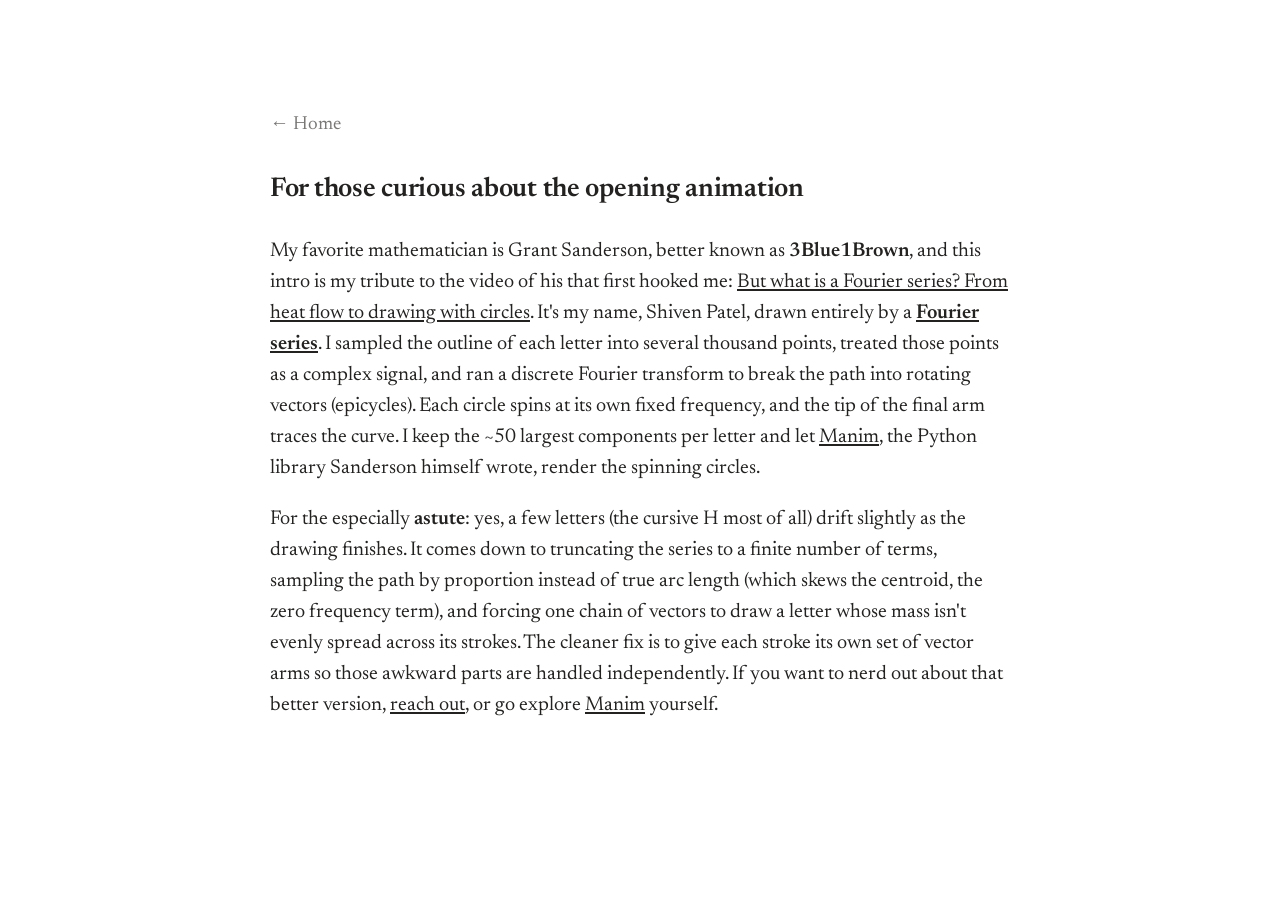
<file: web/blog/fourier-intro.html>
<!DOCTYPE html>
<html lang="en">
<head>
<meta charset="utf-8"/>
<meta name="viewport" content="width=device-width, initial-scale=1"/>
<title>For those curious about the opening animation · Shiven Patel</title>
<link rel="icon" href="data:,">
<link rel="preconnect" href="https://fonts.googleapis.com">
<link rel="preconnect" href="https://fonts.gstatic.com" crossorigin>
<link href="https://fonts.googleapis.com/css2?family=Newsreader:opsz,wght@6..72,400;6..72,500;6..72,600&display=swap" rel="stylesheet">
<link rel="stylesheet" href="../style.css">
</head>
<body>
  <div class="container">
    <p class="back"><a href="../index.html">← Home</a></p>

    <h1>For those curious about the opening animation</h1>

    <p>
      My favorite mathematician is Grant Sanderson, better known as <strong>3Blue1Brown</strong>, and this intro is my tribute to the video of his that first hooked me:
      <a href="https://www.youtube.com/watch?v=r6sGWTCMz2k&amp;t=1323s" target="_blank" rel="noopener">But what is a Fourier series? From heat flow to drawing with circles</a>.
      It's my name, Shiven Patel, drawn entirely by a <a href="https://kryakin.site/am2/Stein-Shakarchi-1-Fourier_Analysis.pdf" target="_blank" rel="noopener"><strong>Fourier series</strong></a>. I sampled the outline of each letter into several thousand points, treated those points as a complex signal, and ran a discrete Fourier transform to break the path into rotating vectors (epicycles). Each circle spins at its own fixed frequency, and the tip of the final arm traces the curve. I keep the ~50 largest components per letter and let <a href="https://www.manim.community" target="_blank" rel="noopener">Manim</a>, the Python library Sanderson himself wrote, render the spinning circles.
    </p>

    <p>
      For the especially <strong>astute</strong>: yes, a few letters (the cursive H most of all) drift slightly as the drawing finishes. It comes down to truncating the series to a finite number of terms, sampling the path by proportion instead of true arc length (which skews the centroid, the zero frequency term), and forcing one chain of vectors to draw a letter whose mass isn't evenly spread across its strokes. The cleaner fix is to give each stroke its own set of vector arms so those awkward parts are handled independently. If you want to nerd out about that better version, <a href="../index.html#contact">reach out</a>, or go explore <a href="https://www.manim.community" target="_blank" rel="noopener">Manim</a> yourself.
    </p>
  </div>
</body>
</html>
</file>
<file: web/style.css>
:root {
  --ink: #232221;
  --muted: #7a7876;
  --accent: #3A8FB5;       /* epicycle blue from the intro */
  --accent-hover: #2b6f90;
  --border: #e8e6e4;
}

* { box-sizing: border-box; }
html { font-size: 20px; scroll-behavior: smooth; }
html, body { margin: 0; min-height: 100%; }
body {
  background: #fff;
  color: var(--ink);
  font-family: Newsreader, Georgia, serif;
  font-weight: 400;
  line-height: 1.55;
  -webkit-font-smoothing: antialiased;
  text-rendering: optimizeLegibility;
}

.container {
  max-width: 40rem;
  margin: 0 auto;
  padding: 5.5rem 1.5rem 3rem;
}

nav { margin-bottom: 1.25rem; font-size: .95rem; }
nav a {
  color: var(--ink);
  text-decoration: none;
  margin-right: 1rem;
}
nav a:hover { color: var(--muted); }

hr {
  border: none;
  border-top: 1px solid var(--border);
  margin: 1.5rem 0;
}

p { margin: 0 0 1rem; }
strong { font-weight: 600; }

h1 {
  font-size: 1.35rem;
  font-weight: 600;
  margin: 0 0 1.25rem;
  letter-spacing: -0.01em;
}

h2 {
  font-size: 1.05rem;
  font-weight: 600;
  margin: 0 0 1rem;
}

a { color: var(--ink); text-decoration: underline; text-underline-offset: 2px; }
a:hover { color: var(--muted); }

.entries { list-style: none; padding: 0; margin: 0; }
.entries li { margin-bottom: 1rem; }
.entries .title,
.entries .title a {
  color: var(--ink);
  font-weight: 600;
  text-decoration: none;
}
.entries .title a:hover { color: var(--muted); }
.entries .desc { color: var(--muted); font-size: .95rem; margin-top: .15rem; }
/* Only project names are blue */
#work .entries .title,
#work .entries .title a,
#work .entries .title a:visited {
  color: var(--accent) !important;
}
#work .entries .title a:hover {
  color: var(--accent-hover) !important;
}

.timeline { list-style: none; padding: 0; margin: 0; }
.timeline-item {
  display: grid;
  grid-template-columns: 2.5rem 1fr;
  column-gap: .5rem;
  margin-bottom: 1.5rem;
}
.timeline-item:last-child { margin-bottom: 0; }
.timeline-date {
  font-size: .62rem;
  color: var(--accent);
  letter-spacing: 0.05em;
  text-transform: uppercase;
  writing-mode: vertical-rl;
  transform: rotate(180deg);
  justify-self: center;
  align-self: start;
  margin-top: .2rem;
  white-space: nowrap;
}
.timeline-content {
  border-left: 2px solid var(--accent);
  padding-left: 1rem;
}
.timeline-content .title a {
  color: var(--ink);
  text-decoration: none;
  font-weight: 500;
}
.timeline-content .title a:hover { color: var(--muted); }
.timeline-content .upcoming {
  color: var(--muted);
  font-weight: 500;
}
.timeline-content .desc {
  color: var(--muted);
  font-size: .95rem;
  margin-top: .15rem;
}

.about-label { color: var(--muted); }

.placeholder { color: var(--muted); font-style: italic; }

.back { font-size: .95rem; margin-bottom: 1.5rem; }
.back a { color: var(--muted); text-decoration: none; }
.back a:hover { color: var(--ink); }

.contact p { margin-bottom: .5rem; }
.contact-icons {
  display: flex;
  gap: 1rem;
  align-items: center;
  margin-top: .5rem;
}
.contact-icons a {
  color: var(--accent);
  display: inline-flex;
  text-decoration: none;
}
.contact-icons a:hover { color: var(--accent-hover); }
.contact-icons svg { width: 1.2rem; height: 1.2rem; display: block; }

@font-face {
  font-family: "Script";
  src: url("assets/GreatVibes-Regular.ttf") format("truetype");
  font-display: swap;
}

#intro {
  position: fixed; inset: 0; z-index: 100; background: #fff;
  display: grid; place-items: center;
  transition: opacity .6s ease;
}
#intro.hidden { opacity: 0; pointer-events: none; }
#introVid { max-width: 100%; max-height: 100%; display: block; }

#skipIntro {
  position: fixed;
  right: 1.25rem;
  bottom: 1.25rem;
  z-index: 105;
  font-family: inherit;
  font-size: .85rem;
  color: var(--muted);
  background: none;
  border: none;
  padding: 0;
  cursor: pointer;
  text-decoration: underline;
  text-underline-offset: 2px;
}
#skipIntro:hover { color: var(--ink); }
#skipIntro.hidden { display: none; }

#logo {
  position: fixed; left: 50%; top: 50%;
  transform: translate(-50%, -50%) scale(1);
  transform-origin: left top;
  z-index: 110;
  font-family: "Script", cursive; color: var(--ink);
  font-size: clamp(2.5rem, 9vw, 7rem); line-height: 1; white-space: nowrap;
  text-decoration: none; opacity: 0;
  transition: opacity .5s ease, transform .85s cubic-bezier(.22,.61,.36,1);
}
#logo .last { color: var(--muted); }
#logo.show { opacity: 1; }
#logo.corner {
  left: 1.5rem; top: 1rem;
  transform: translate(0, 0) scale(.30);
  cursor: pointer;
}

#page { opacity: 0; transition: opacity .7s ease .15s; }
#page.show { opacity: 1; }

@media (prefers-reduced-motion: reduce) {
  #intro, #skipIntro { display: none; }
  #logo { opacity: 1; left: 1.5rem; top: 1rem; transform: scale(.30); transition: none; }
  #page { opacity: 1; transition: none; }
  html { scroll-behavior: auto; }
}
</file>
